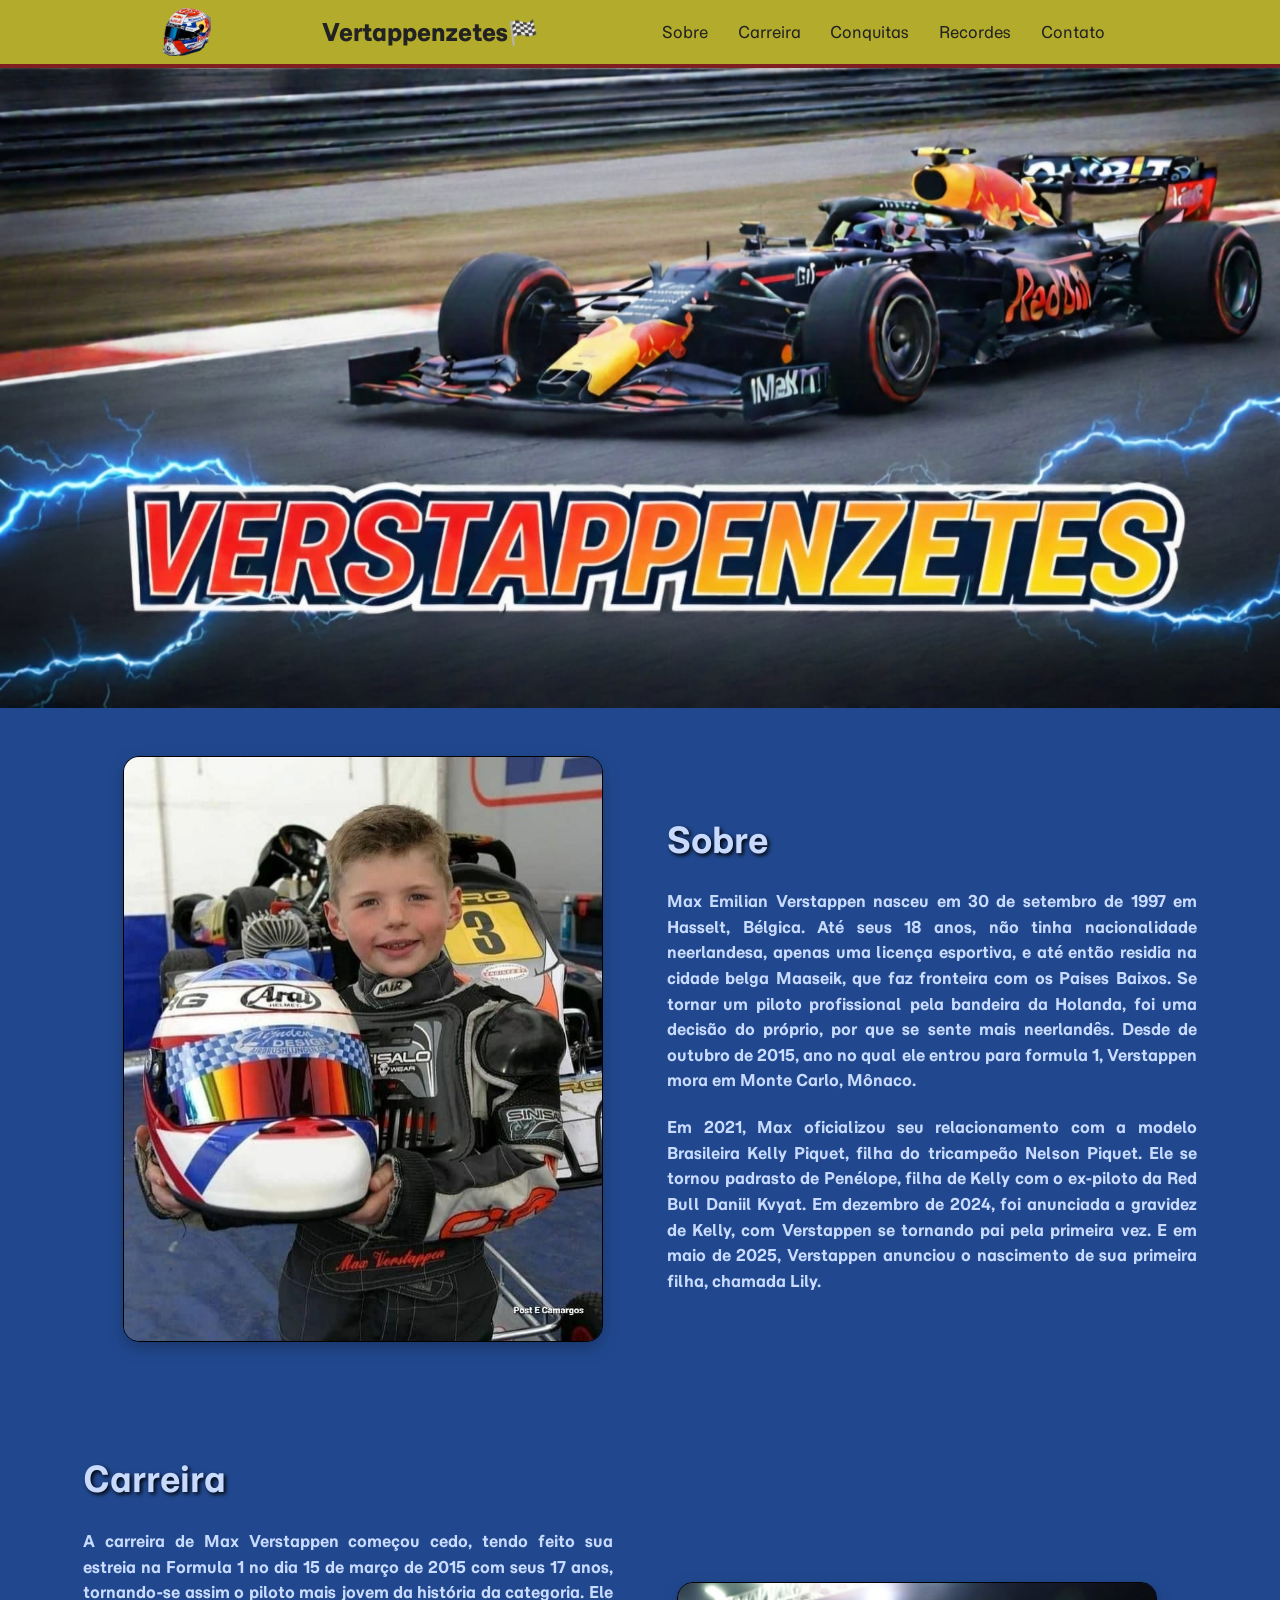
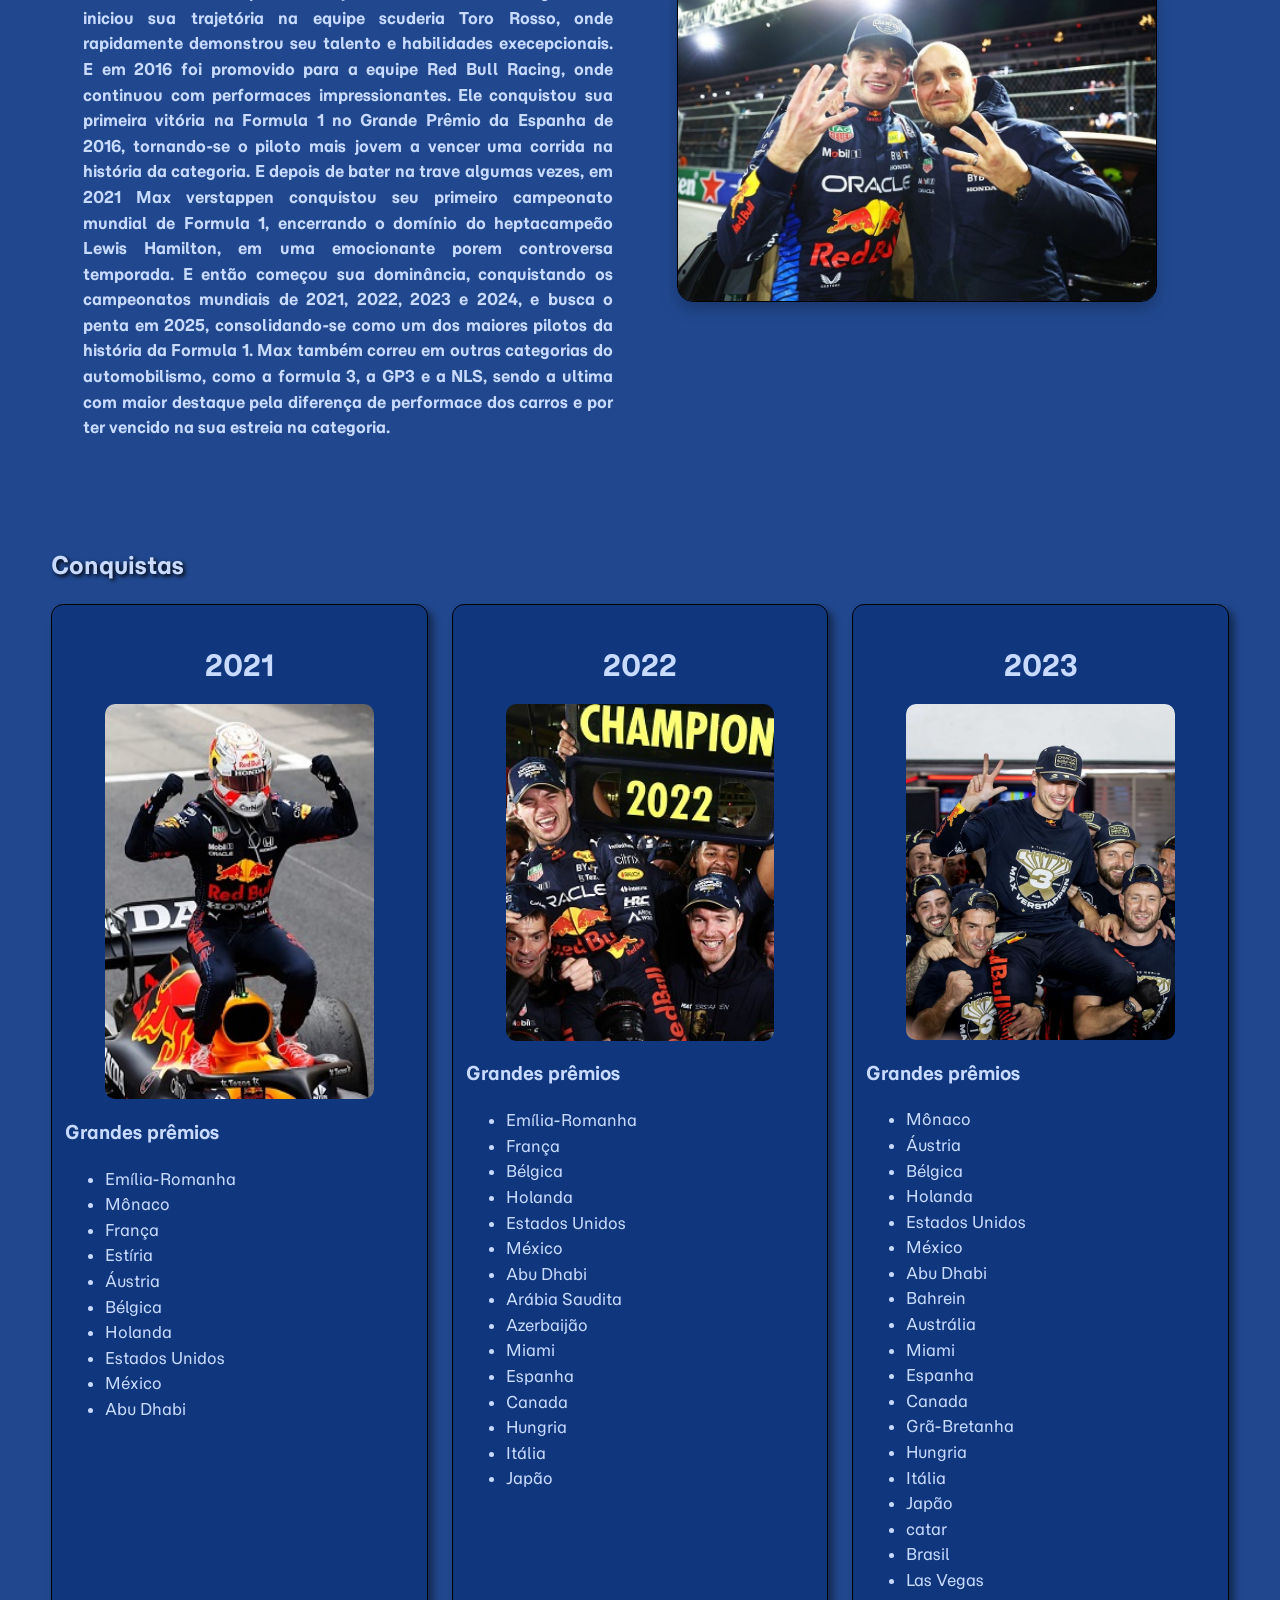
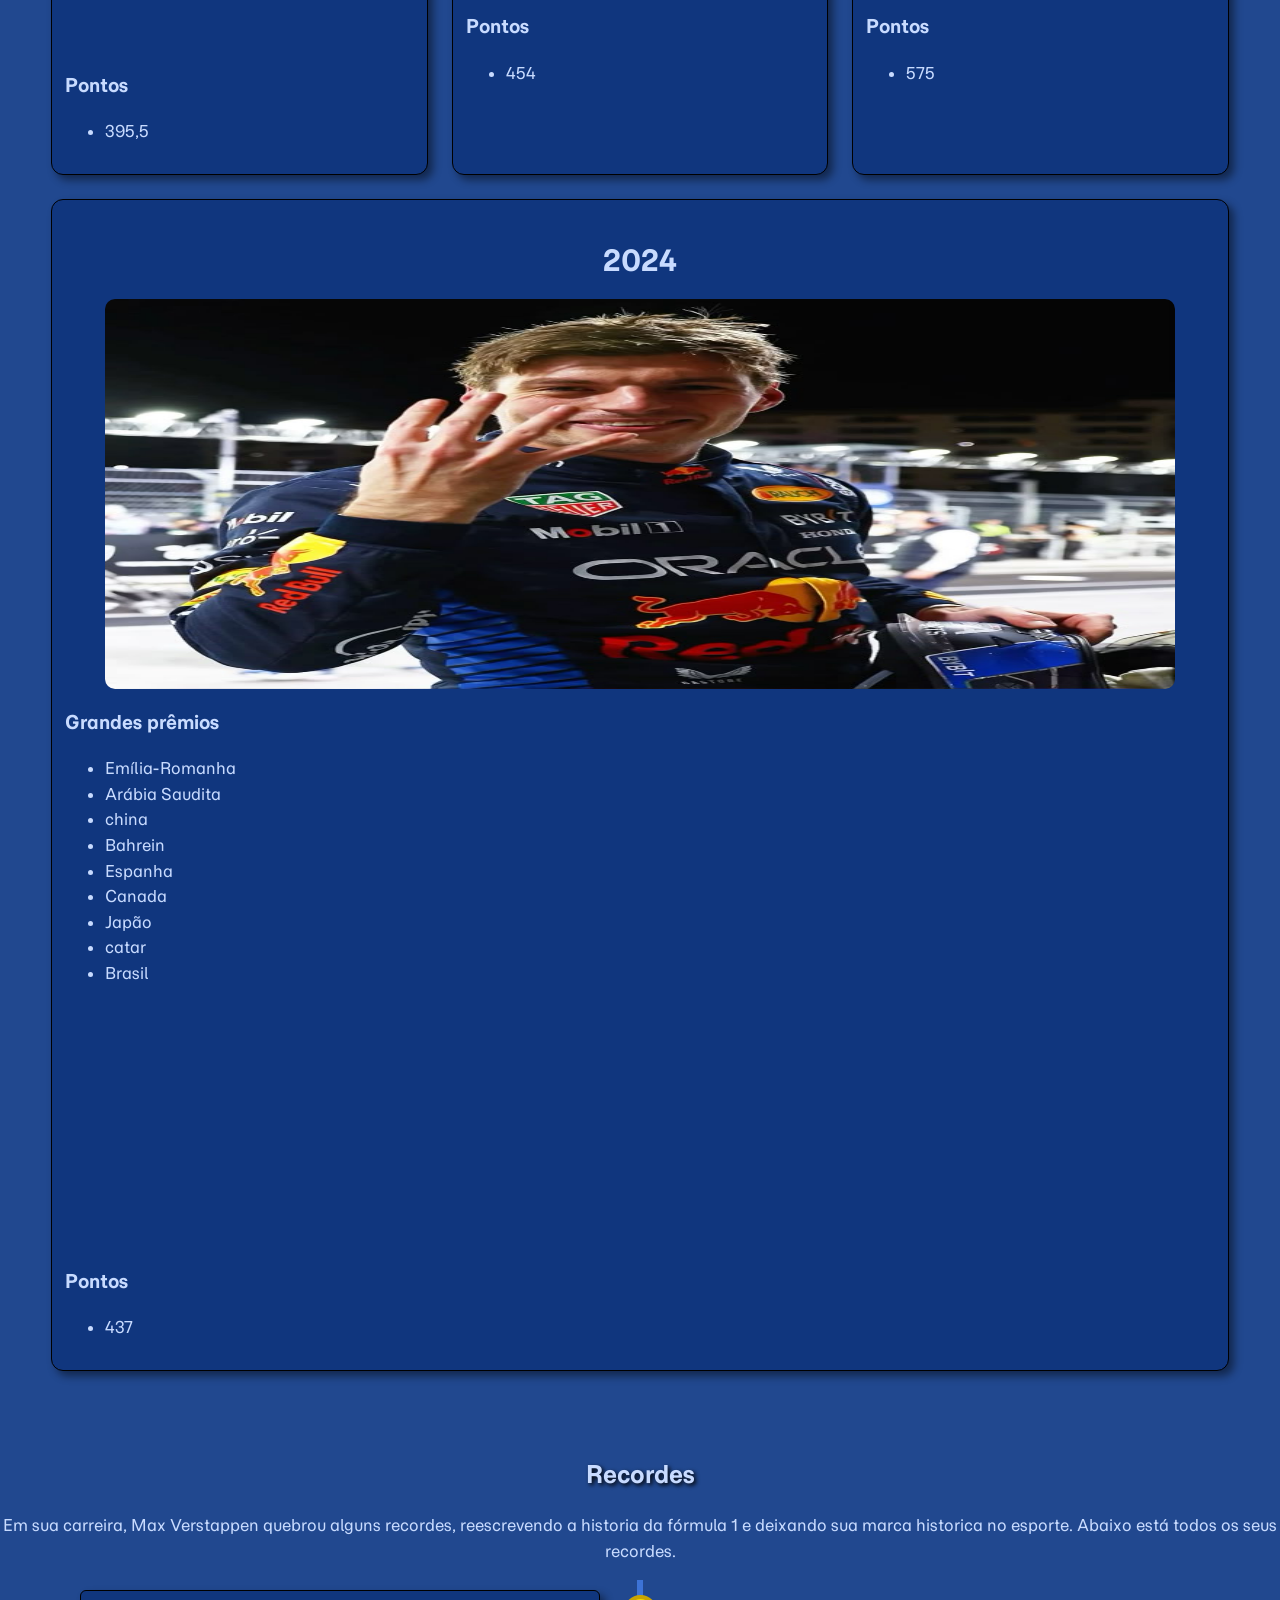
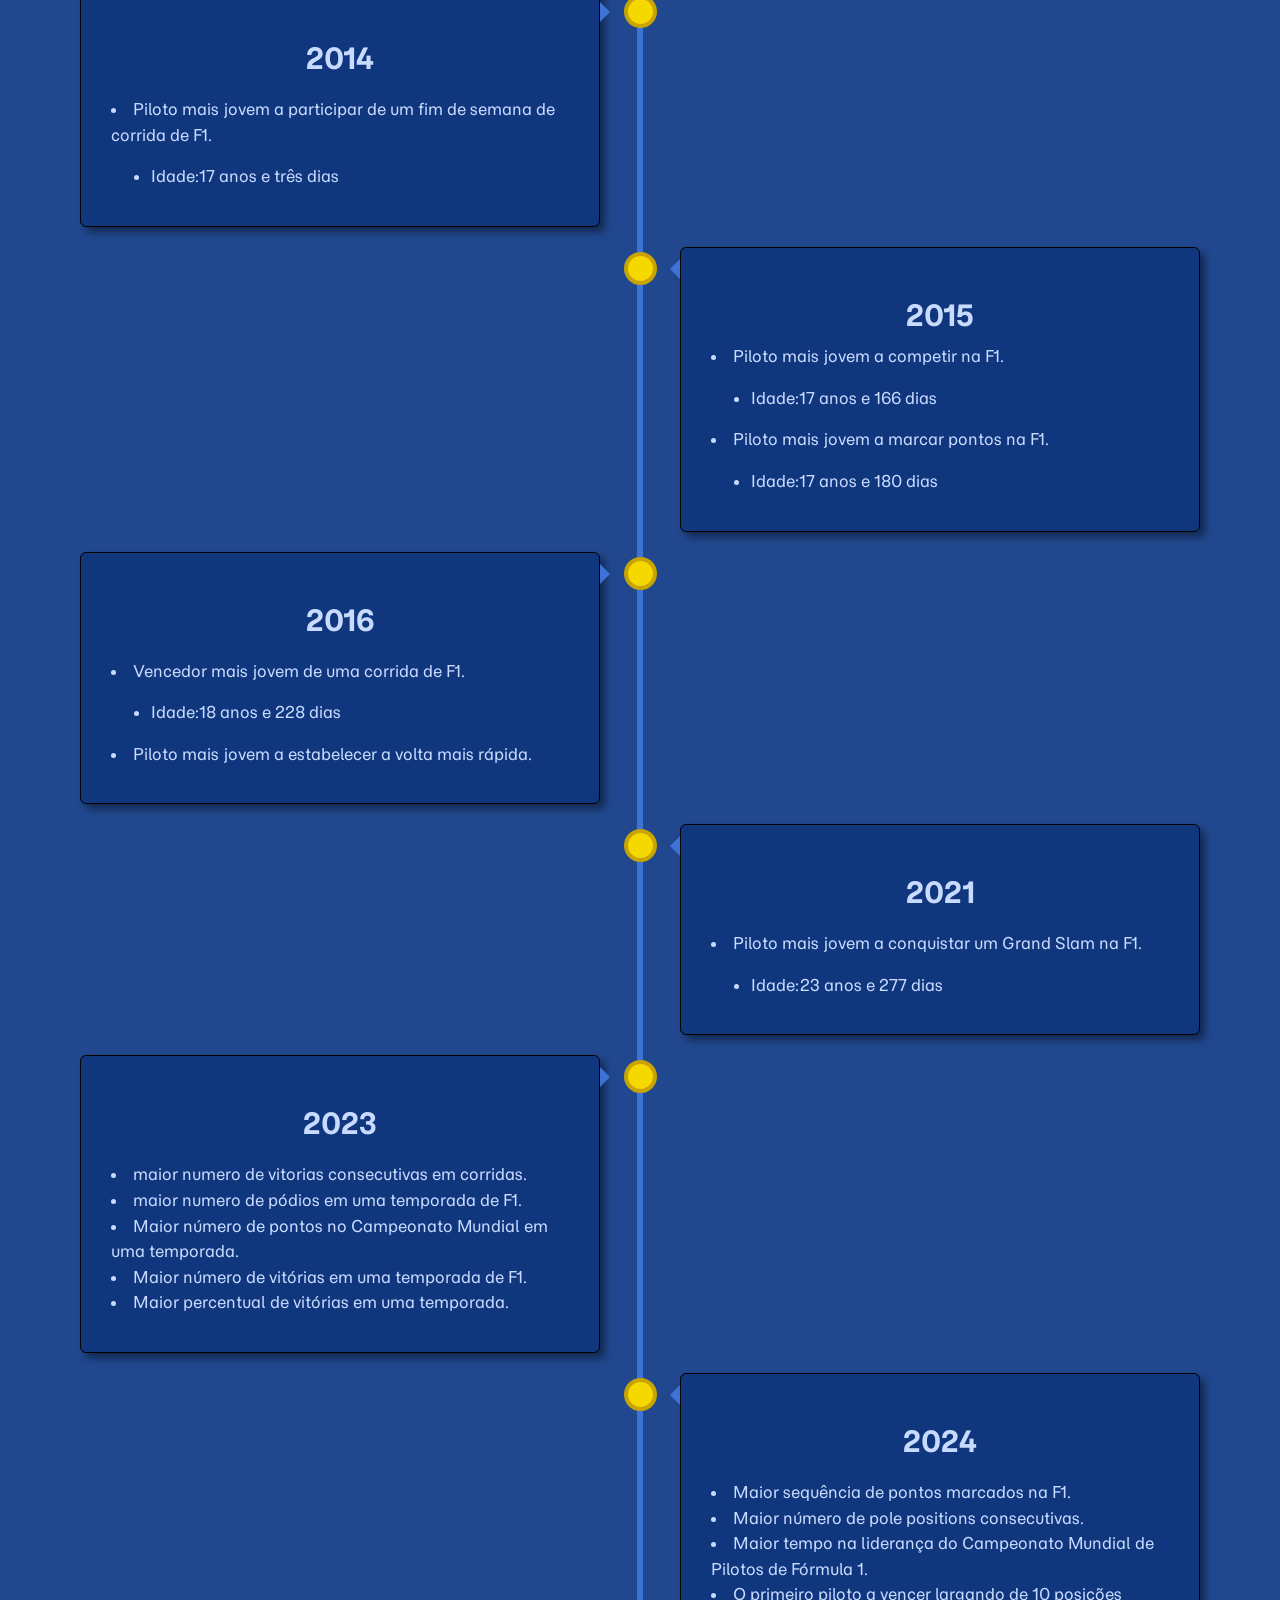
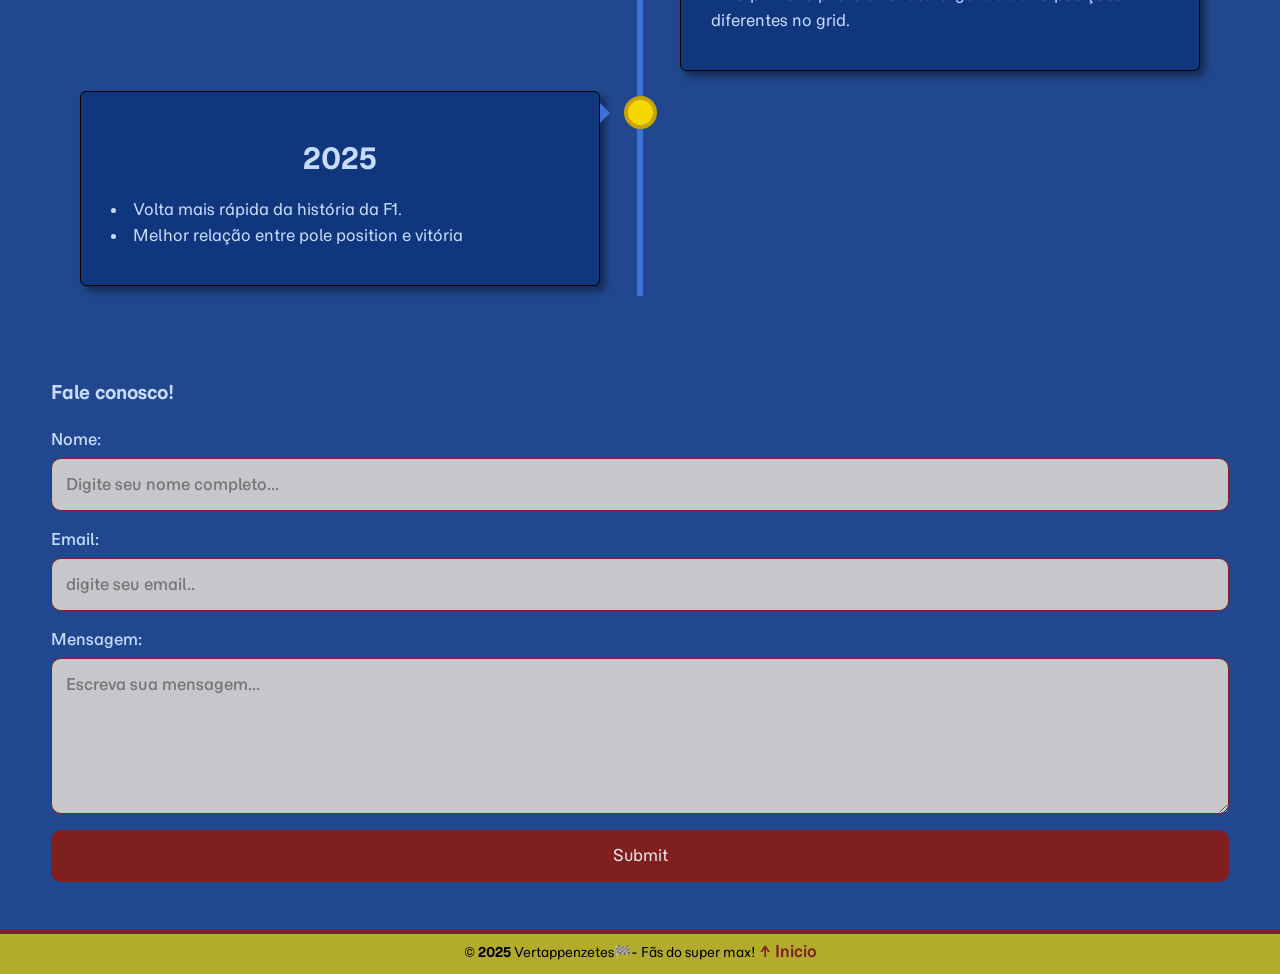
<file: index.html>
<!DOCTYPE html>
<html lang="pt-br">

<head>
    <meta charset="UTF-8">
    <meta name="viewport" content="width=device-width, initial-scale=1.0">
    <title>Vertappenzetes🏁</title>

    <link rel="stylesheet" href="style.css" />
    <link rel="icon" href="img/capacete.ico" type="image/x-icon">
    <link rel="preconnect" href="https://fonts.googleapis.com">
    <link rel="preconnect" href="https://fonts.gstatic.com" crossorigin>
    <link href="https://fonts.googleapis.com/css2?family=Momo+Trust+Sans:wght@200..800&display=swap" rel="stylesheet">
</head>

<body>
    <!-- cabeçalho -->
    <header class="topbar">
        <div class="container row">
            <img href="#" src="img/capacete.ico" width="48px" height="48px" alt="">
            <a class="logo" href="#">Vertappenzetes🏁</a>
            <nav>
                <a href="#sobre">Sobre</a>
                <a href="#Carreira">Carreira</a>
                <a href="#Conquistas">Conquitas</a>
                <a href="#Recordes">Recordes</a>
                <a href="#Contato">Contato</a>
            </nav>
        </div>
    </header>
        <!-- corpo -->
    <main>
        <!--Banner-->
        <div class="banner">
            <img src="img/banner.jpeg" alt="banner do site">
        </div>
        <!-- sobre -->
        <section class="hero" id="sobre">
            <div class="container hero-wrap">
                <figure class="hero-img">
                    <img src="img/max_chlid.jpg" alt="Max Verstappen criança segurando capacete de fórmula 1">
                </figure>
                <div class="hero-text">
                    <h1>Sobre</h1>
                    <h4>Max Emilian Verstappen nasceu em 30 de setembro de 1997 em Hasselt, Bélgica. Até seus 18 anos,
                        não tinha nacionalidade neerlandesa, apenas uma licença esportiva, e até então residia na cidade
                        belga Maaseik, que faz fronteira com os Paises Baixos. Se tornar um piloto profissional pela
                        bandeira da Holanda, foi uma decisão do próprio, por que se sente mais neerlandês. Desde de
                        outubro de 2015, ano no qual ele entrou para formula 1, Verstappen mora em Monte Carlo, Mônaco.
                    </h4>
                    <h4>Em 2021, Max oficializou seu relacionamento com a modelo Brasileira Kelly Piquet, filha do
                        tricampeão Nelson Piquet. Ele se tornou padrasto de Penélope, filha de Kelly com o ex-piloto da
                        Red Bull Daniil Kvyat. Em dezembro de 2024, foi anunciada a gravidez de Kelly, com Verstappen se
                        tornando pai pela primeira vez. E em maio de 2025, Verstappen anunciou o nascimento de sua
                        primeira filha, chamada Lily.</h4>
                </div>
            </div>
        </section>
        <!-- carreira -->
        <section class="hero" id="Carreira">
            <div class="container hero-wrap">

                <div class="hero-text">
                    <h1>Carreira</h1>
                    <h4>
                        A carreira de Max Verstappen começou cedo, tendo feito sua estreia na Formula 1 no dia 15 de
                        março de 2015 com seus 17 anos, tornando-se assim o piloto mais jovem da história da categoria.
                        Ele iniciou sua trajetória na equipe scuderia Toro Rosso, onde rapidamente demonstrou seu
                        talento e habilidades execepcionais. E em 2016 foi promovido para a equipe Red Bull Racing, onde
                        continuou com performaces impressionantes.
                        Ele conquistou sua primeira vitória na Formula 1 no Grande Prêmio da Espanha de 2016,
                        tornando-se o piloto mais jovem a vencer uma corrida na história da categoria. E depois de bater
                        na trave algumas vezes, em 2021 Max verstappen conquistou seu primeiro campeonato mundial de
                        Formula 1, encerrando o domínio do heptacampeão Lewis Hamilton, em uma emocionante porem
                        controversa temporada.
                        E então começou sua dominância, conquistando os campeonatos mundiais de 2021, 2022, 2023 e 2024,
                        e busca o penta em 2025, consolidando-se como um dos maiores pilotos da história da Formula 1.
                        Max também correu em outras categorias do automobilismo, como a formula 3, a GP3 e a NLS, sendo
                        a ultima com maior destaque pela diferença de performace dos carros e por ter vencido na sua
                        estreia na categoria.
                    </h4>
                </div>
                <figure class="hero-img">
                    <img src="img/max_tetra.jpeg"
                        alt="Max Vertappen comemorando o seu quarto prêmio com pessoa da usa equipe">
                </figure>
            </div>
        </section>
        <!-- conquistas -->
        <section class="alt" id="Conquistas">
            <div class="container">
                <h1>Conquistas</h1>
                <div class="menu-grid">
                    <!--2021-->
                    <article class="item">
                        <h2>2021</h2>
                        <figure class="thumb">
                            <img src="img/max_21.jpeg" height="395px"
                                alt="Max Verstappen em cima de seu carro comemorando sua vitoria">
                        </figure>
                        <h3>Grandes prêmios</h3>
                        <ul>
                            <li>Emília-Romanha</li>
                            <li>Mônaco</li>
                            <li>França</li>
                            <li>Estíria</li>
                            <li>Áustria</li>
                            <li>Bélgica</li>
                            <li>Holanda</li>
                            <li>Estados Unidos</li>
                            <li>México</li>
                            <li>Abu Dhabi</li>
                        </ul>
                        <div class="ponto-1">
                            <h3>Pontos</h3>
                            <ul>
                                <li>395,5</li>
                            </ul>
                        </div>
                    </article>

                    <!--2022-->
                    <article class="item">
                        <h2>2022</h2>
                        <figure class="thumb">
                            <img src="img/max_22.jpeg" alt="Max Vesrtappen comemorando sua vitoria com sua equipe">
                        </figure>
                        <h3>Grandes prêmios</h3>
                        <ul>
                            <li>Emília-Romanha</li>
                            <li>França</li>
                            <li>Bélgica</li>
                            <li>Holanda</li>
                            <li>Estados Unidos</li>
                            <li>México</li>
                            <li>Abu Dhabi</li>
                            <li>Arábia Saudita</li>
                            <li>Azerbaijão</li>
                            <li>Miami</li>
                            <li>Espanha </li>
                            <li>Canada </li>
                            <li>Hungria </li>
                            <li>Itália</li>
                            <li>Japão </li>
                        </ul>
                        <div class="ponto-2">
                            <h3>Pontos</h3>
                            <ul>
                                <li>454</li>
                            </ul>
                        </div>
                    </article>

                    <!--2023-->
                    <article class="item">
                        <h2>2023</h2>
                        <figure class="thumb">
                            <img src="img/max_23.jpeg" alt="Max Verstappen comemorando">
                        </figure>
                        <h3>Grandes prêmios</h3>
                        <ul>
                            <li>Mônaco</li>
                            <li>Áustria</li>
                            <li>Bélgica</li>
                            <li>Holanda</li>
                            <li>Estados Unidos</li>
                            <li>México</li>
                            <li>Abu Dhabi</li>
                            <li>Bahrein</li>
                            <li>Austrália</li>
                            <li>Miami</li>
                            <li>Espanha </li>
                            <li>Canada </li>
                            <li>Grã-Bretanha </li>
                            <li>Hungria </li>
                            <li>Itália</li>
                            <li>Japão </li>
                            <li>catar</li>
                            <li>Brasil</li>
                            <li>Las Vegas</li>
                        </ul>
                        <h3>Pontos</h3>
                        <ul>
                            <li>575</li>
                        </ul>
                    </article>

                    <!--2024-->
                    <article class="item">
                        <h2>2024</h2>
                        <figure class="thumb">
                            <img src="img/max_24.jpeg" height="390" alt="Max Verstappen comemorando o tetra">
                        </figure>
                        <h3>Grandes prêmios</h3>
                        <ul>
                            <li>Emília-Romanha</li>
                            <li>Arábia Saudita</li>
                            <li>china</li>
                            <li>Bahrein</li>
                            <li>Espanha </li>
                            <li>Canada </li>
                            <li>Japão </li>
                            <li>catar</li>
                            <li>Brasil</li>
                        </ul>
                        <div class="ponto-3">
                            <h3>Pontos</h3>
                            <ul>
                                <li>437</li>
                            </ul>
                        </div>
                    </article>
                </div>
            </div>
        </section>
        <!-- recordes -->
        <section id="Recordes">
            <div class="recor-text">
                <h1>Recordes</h1>
                <p>Em sua carreira, Max Verstappen quebrou alguns recordes, reescrevendo a historia da fórmula 1 e
                    deixando sua marca historica no esporte. Abaixo está todos os seus recordes.</p>
            </div>
        <!-- Linha Do Tempo -->

            <div class="timeline">
                <div class="container-timeline left">
                    <div class="content">
                        <h2>2014</h2>
                        <p>
                            <li>Piloto mais jovem a participar de um fim de semana de corrida de F1.</li>
                        <ul>
                            <li>Idade:17 anos e três dias</li>
                        </ul>
                        </p>
                    </div>
                </div>
                <div class="container-timeline right">
                    <div class="content">
                        <h2>2015</h2>
                        <li>Piloto mais jovem a competir na F1.</li>
                        <ul>
                            <li>Idade:17 anos e 166 dias</li>
                        </ul>
                        <li>Piloto mais jovem a marcar pontos na F1.</li>
                        <ul>
                            <li>Idade:17 anos e 180 dias</li>
                        </ul>
                    </div>
                </div>

                <div class="container-timeline left">
                    <div class="content">
                        <h2>2016</h2>
                        <p>
                            <li>Vencedor mais jovem de uma corrida de F1.</li>
                        <ul>
                            <li>Idade:18 anos e 228 dias</li>
                        </ul>
                        <li>Piloto mais jovem a estabelecer a volta mais rápida.</li>
                        </p>
                    </div>
                </div>

                <div class="container-timeline right">
                    <div class="content">
                        <h2>2021</h2>
                        <p>
                            <li>Piloto mais jovem a conquistar um Grand Slam na F1.</li>
                        <ul>
                            <li>Idade:23 anos e 277 dias</li>
                        </ul>
                        </p>
                    </div>
                </div>

                <div class="container-timeline left">
                    <div class="content">
                        <h2>2023</h2>
                        <p>
                            <li>maior numero de vitorias consecutivas em corridas.</li>
                            <li>maior numero de pódios em uma temporada de F1.</li>
                            <li>Maior número de pontos no Campeonato Mundial em uma temporada.</li>
                            <li>Maior número de vitórias em uma temporada de F1.</li>
                            <li>Maior percentual de vitórias em uma temporada.</li>
                        </p>
                    </div>
                </div>

                <div class="container-timeline right">
                    <div class="content">
                        <h2>2024</h2>
                        <p>
                            <li>Maior sequência de pontos marcados na F1.</li>
                            <li>Maior número de pole positions consecutivas.</li>
                            <li>Maior tempo na liderança do Campeonato Mundial de Pilotos de Fórmula 1.</li>
                            <li>O primeiro piloto a vencer largando de 10 posições diferentes no grid.</li>
                        </p>
                    </div>
                </div>

                <div class="container-timeline left">
                    <div class="content">
                        <h2>2025</h2>
                        <p>
                            <li>Volta mais rápida da história da F1.</li>
                            <li>Melhor relação entre pole position e vitória</li>
                        </p>
                    </div>
                </div>
        </section>
        <!-- contato -->
        <section class="container contact-grid" id="Contato">
            <div>
                <h3>Fale conosco!</h3>
                <form>
                    <label>
                        Nome:
                        <input type="text" placeholder="Digite seu nome completo..." name="nome" required />
                    </label>
                    <label>
                        Email:
                        <input type="text" placeholder="digite seu email.." name="email" required />
                    </label>
                    <label>
                        Mensagem:
                        <textarea name="mensagem" placeholder="Escreva sua mensagem..." rows="5"></textarea>
                    </label>
                    <input class="btn" type="submit" name="enviar" />
                </form>
            </div>
        </section>
    </main>
    <!-- rodapé -->
    <footer>
        <div>
            <small>
                ©
                <strong>2025</strong>
                Vertappenzetes🏁- Fãs do super max!
            </small>
            <a href="#">
                ↑ Inicio
            </a>
        </div>
    </footer>
</body>

</html>
</file>
<file: style.css>
* {
    box-sizing: border-box;
    /*ajuda na defição do tamanho dos elementos na tela*/
}

html {
    scroll-behavior: smooth
        /*rolagem lenta*/
}

body {
    margin: 0;
    /*zera a margem*/
    font-family: 'Momo Trust Sans', system-ui, Arial, sans-serif;
    /*fontes*/
    color: #c8dbff;
    /*cor do texto*/
    background-color: #21488f;
    /*cor do fundo*/
    line-height: 1.6;
    /*distancia de uma linha para outra*/
}

h1 {
    text-shadow: 2px 2px 4px #000000;
}

/*=================
      banner
=================*/

.banner img {
  width: 100%;      /* faz o banner ocupar toda a largura */
  height: 40rem;     /* mantém a proporção da imagem */
  display: block;   /* remove espaço indesejado embaixo da imagem */
}


/*=================
    cabeçalho
=================*/

.topbar {
    position: sticky;
    /*fixa um elemento na tela*/
    top: 0;
    /*define a posição onde o position vai pixar*/
    z-index: 10;
    /*fala que o elemneto vai ficar uma camada a cima do outro*/
    background-color: #f5d800b0;
    border-bottom: 4px solid #801f1f;
    /*define a largura, o estado e a cor da borda do borão*/
}

.container {
    width: min(2000px, 92%);
    /*quando o elemento atingir um numero menor que 2000px, ele vai ocupar 92% da tela*/
    margin: 0 auto;
    /*define a margem*/
}

.row {
    display: flex;
    align-items: center;
    /*alinha os intem no centro*/
    justify-content: space-evenly;
    /*da espaço entre os elementos*/
}

.logo {
    font-weight: 800;
    text-decoration: none;
    color: #222;
    font-size: 1.5rem;
    padding: 0.8rem 0;
}

nav a {
    text-decoration: none;
    color: #222;
    padding: 0.6rem 0.8rem;
    border-radius: 0.5rem;
}

nav a:hover {
    background-color: #801f1f;
    color: #e8e9eb;
}

/*=================
sobre e carreira
=================*/

.hero p {
    color: #222;
    margin-bottom: 10rem;
}

.hero h1 {
    margin-bottom: 0.4rem;
    font-size: 2.2rem;
}

.hero-wrap {
    display: flex;
    flex-wrap: wrap;
    gap: 1.5rem;
    align-items: center;
    justify-content: center;
}

.hero-text {
    max-width: 45%;
    text-align: justify;
    /*justifica o texto*/
}

.hero-img {
    flex: 1 1 45%;
    max-width: 480px;
    display: flex;
    justify-content: center;
    align-items: center;
}

.hero-img img {
    width: 100%;
    height: auto;
    border-radius: 1rem;
    box-shadow: 0 6px 16px rgba(0, 0, 0, 0.25);
    transition: transform 0.4s ease;
    border: 1px solid #000000;
}

.hero-img img:hover {
    transform: scale(1.03);
}

/*=================
    conquitas
=================*/

section {
    padding: 2rem 0;
    scroll-margin-top: 4rem;
}

section h2 {
    margin-bottom: 0.4rem;
    font-size: 1.8rem;
    text-align: center;
}

.menu-grid {
    display: flex;
    flex-wrap: wrap;
    gap: 1.5rem;
    justify-content: center;
}

.item {
    flex-basis: 340px;
    flex-grow: 1;
    background-color: #10367e;
    border: 1px solid #000000;
    border-radius: 12px;
    padding: 13px;
    box-shadow: 5px 5px 8px rgba(0, 0, 0, 0.459);
    transition: transform 0.3s;
}

.item:hover {
    transform: translateY(-5px);
}

.thumb {
    margin-bottom: 10px;
    border-radius: 10px;
    overflow: hidden;
}

.thumb img {
    width: 100%;
    display: block;
    border-radius: 8px;
    transition: transform 0.4s ease;
}

.thumb img:hover {
    transform: scale(1.08);
}

.item h3 h2 {
    margin-top: 0;
    font-size: 18px;
}

.ponto-1 {
    margin-top: 15.5rem;
}

.ponto-2 {
    margin-top: 7.5rem;
}

.ponto-3 {
    margin-top: 17.5rem;
}

/*=================
    Recordes
=================*/

.timeline {
     position: relative;
     /* Pseudo-elementos dentro dela possam ser posicionados relativamente a timeline */
    max-width: 1200px;
    margin: 0 auto;
}

/* A linha vertical */
.timeline::after {
     content: ''; 
     /* criar um pseudo-elemento vazio */
    position: absolute;
    /* define uma posição fixa para o elemento */
    width: 6px;
    background-color: #3d73d6;
    top: 0;
    bottom: 0;
    left: 50%;
    margin-left: -3px;
     /*desloca a linha 3px para a esquerda para centraliza-la */
}

/* Container ao redor do conteúdo */
.container-timeline {
    padding: 10px 40px;
    position: relative;
    background-color: inherit; /*herda a cor de fundo do elemento pai*/
    width: 50%;
}

/* Os círculos na linha do tempo */
.container-timeline::after {
    content: '';
    position: absolute;
    width: 25px;
    height: 25px;
    right: -17px; /* coloca o circulo 17px para fora do container */
    background-color: #f5d800;
    border: 4px solid #c9a400;
    top: 15px;
    border-radius: 50%;
    z-index: 1; /*coloca o circulo acima de outros elementos*/
}

/* Deixar o conteiner na esquerda*/
.left {
    left: 0;
}

/* Deixar o conteiner na direita */
.right {
    left: 50%;
}

/* colocar setas no contêiner da esquerda*/
.left::before {
    content: " ";
    height: 0;
    position: absolute; 
    top: 22px;
    width: 0;
    z-index: 1;
    right: 30px;
    border: medium solid #3d73d6;
    border-width: 10px 0 10px 10px;
    border-color: transparent transparent transparent #3d73d6;
}

/* colocar setas no contêiner da direita*/
.right::before {
    content: " ";
    height: 0;
    position: absolute;
    top: 22px;
    width: 0;
    z-index: 1;
    left: 30px;
    border: medium solid #3d73d6;
    border-width: 10px 10px 10px 0;
    border-color: transparent #3d73d6 transparent transparent;
}

/* fixar o circulo */
.right::after {
    left: -16px;
}

/* O conteudo real */
.content {
    padding: 20px 30px;
    background-color: #10367e;
    position: relative;
    border-radius: 6px;
    border: 1px solid #000;
    box-shadow: 5px 5px 8px rgba(0, 0, 0, 0.459);
    transition: transform 0.3s;
}

.content:hover {
    transform: translateY(-5px);/*faz tudo que está dentro do content mexer -5px pro eixo y*/
}

.recor-text {
    text-align: center;
}

/*=================
    contato
=================*/

.contact-grid {
    display: flex;
    flex-wrap: wrap;
    gap: 24px;
    align-items: flex-start;
}

.contact-grid>div {
    flex-grow: 1;
    flex-shrink: 1;
    flex-basis: 320px;
    min-width: 260px;
}

form {
    display: flex;
    flex-direction: column;
    gap: 16px;
    margin-bottom: 1rem;
}

label {
    display: flex;
    flex-direction: column;
    gap: 5px;
    font-weight: 500;
}

input,
textarea {
    font: inherit;
    padding: 13px 14px 13px 14px;
    border: 1.5px solid #801f1f;
    border-radius: 10px;
    background-color: #c5c7ca;
    outline: none;
}

input:focus,
textarea:focus {
    border: 2px solid #801f1f;
}

.btn {
    display: inline-block;
    background-color: #801f1f;
    color: #e8e9eb;
    padding: 13px 16px 13px 16px;
    border-radius: 10px;
    text-decoration: none;
    border: 0px;
    cursor: pointer;
}

.btn:hover {
    filter: brightness(1.15);
}

/*=================
    rodapé
=================*/

footer {
    border-top: 4px solid #801f1f;
    background-color: #f5d800b0;
    color: black;
    padding-top: 5px;
    padding-bottom: 10px;
    text-align: center;
}

footer a {
    text-decoration: none;
    color: #801f1f;
    font-weight: 600;
}

/*=================
   responsividade
=================*/

@media (max-width: 870px) {
    section {
        padding-top: 56px;
        padding-bottom: 56px;
    }

    nav a {
        padding: 10px 11px 10px 11px;
    }

    .hero-text {
        align-items: center;
        justify-content: center;
        display: flex;
        flex-direction: column;
    }
}
</file>
